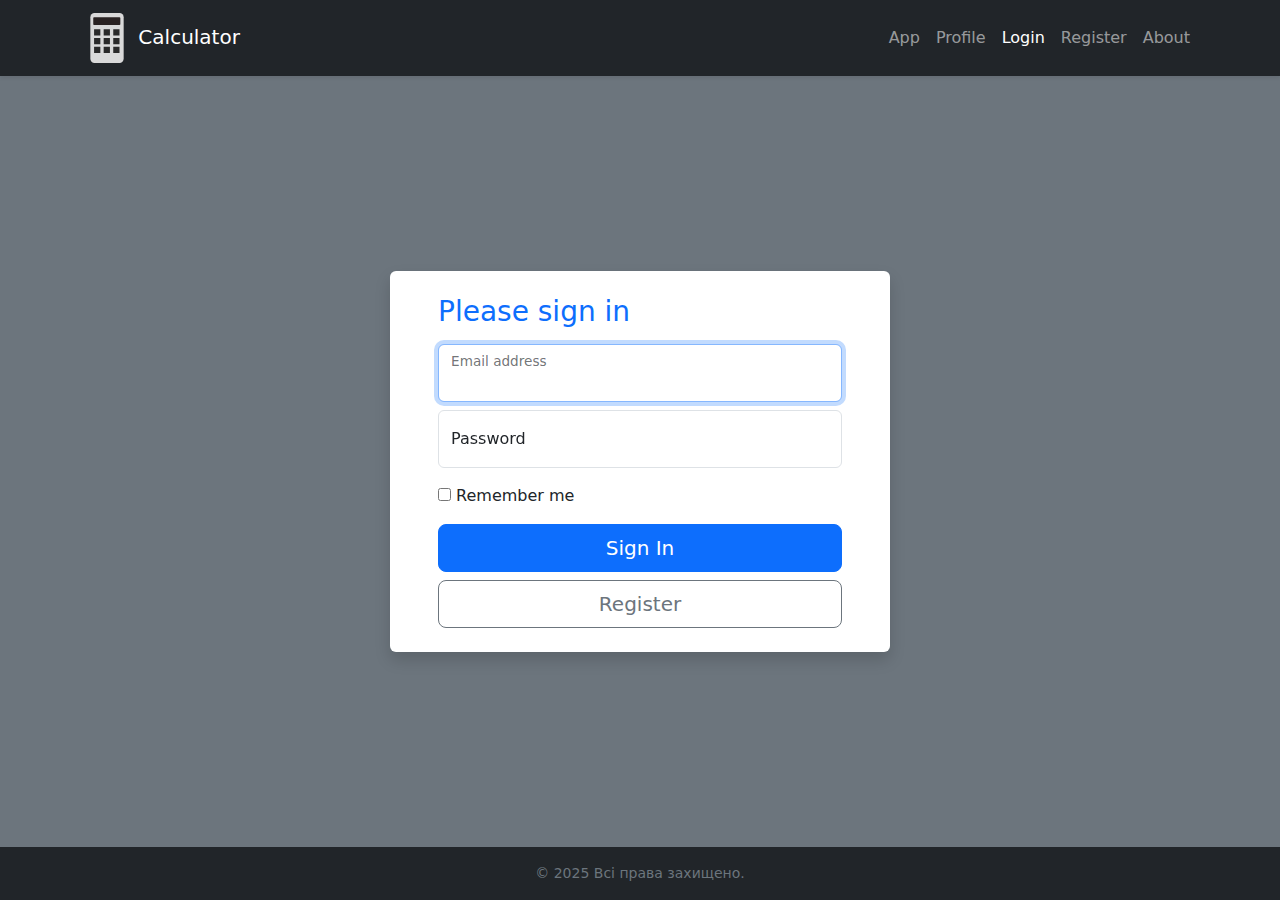
<file: docs/index.html>
<!DOCTYPE html>
<html lang="en">
<head>
    <meta charset="UTF-8">
    <meta name="viewport" content="width=device-width, initial-scale=1.0">
    <title>Login</title>
    <link href="https://cdn.jsdelivr.net/npm/bootstrap@5.0.2/dist/css/bootstrap.min.css" rel="stylesheet">
    <link rel="stylesheet" type="text/css" href="styles.css">
</head>
<body class="bg-secondary vh-100 ">
<header>
  <nav class="navbar navbar-expand-sm navbar-dark bg-dark shadow-sm">
    <div class="container">
      <a class="navbar-brand mb-0 h1" href="app.html">
        <img src="calcpic.svg" width="50" height="50" class="d-inline-block" alt="Calculator">
        Calculator
      </a>
  
      <button 
      class="navbar-toggler" 
      type="button"
      data-bs-toggle="collapse" 
      data-bs-target="#navbarNav"
      aria-controls="navbarNav"
      aria-expanded="false"
      aria-label="Toogle-navigation"
      >
        <span class="navbar-toggler-icon"></span>
      </button>
  
      <div class="collapse navbar-collapse" id="navbarNav">
        <ul class="navbar-nav ms-auto">
          <li class="nav-item">
            <a class="nav-link" href="app.html">App</a>
          </li>
          <li class="nav-item">
            <a class="nav-link" href="profile.html">Profile</a>
          </li>
          <li class="nav-item">
            <a class="nav-link active" href="index.html">Login</a>
          </li>
          <li class="nav-item">
            <a class="nav-link" href="registration.html">Register</a>
          </li>
          <li class="nav-item">
            <a class="nav-link" href="about.html">About</a>
          </li>
          
        </ul>
      </div>
    </div>
  </nav>
</header>

  
  
<div class="container d-flex justify-content-center py-5">
<form class="bg-white w-100 px-3 px-md-5 py-4 rounded shadow" id="login-form">
  <h1 class="h3 mb-3 text-primary">Please sign in</h1>

  <div class="form-floating mb-2">
      <input type="email" class="form-control" id="emailAddress" placeholder="Email address" required autofocus>
      <label for="emailAddress">Email address</label>
  </div>

  <div class="form-floating mb-3">
      <input type="password" class="form-control" id="password" placeholder="Password" required>
      <label for="password">Password</label>
  </div>

  <div class="checkbox mb-3">
      <label>
          <input type="checkbox" value="remember-me"> Remember me
      </label>
  </div>

  <button type="submit" class="w-100 btn btn-lg btn-primary mb-2">Sign In</button>
  <a href="registration.html" class="w-100 btn btn-lg btn-outline-secondary">Register</a>
</div>


<footer class="container-fluid bg-dark text-center py-3 text-secondary small">
  © 2025 Всі права захищено.
</footer>
          
        
          <script src="https://cdn.jsdelivr.net/npm/bootstrap@5.0.2/dist/js/bootstrap.bundle.min.js"></script>

</body>
</html>
</file>
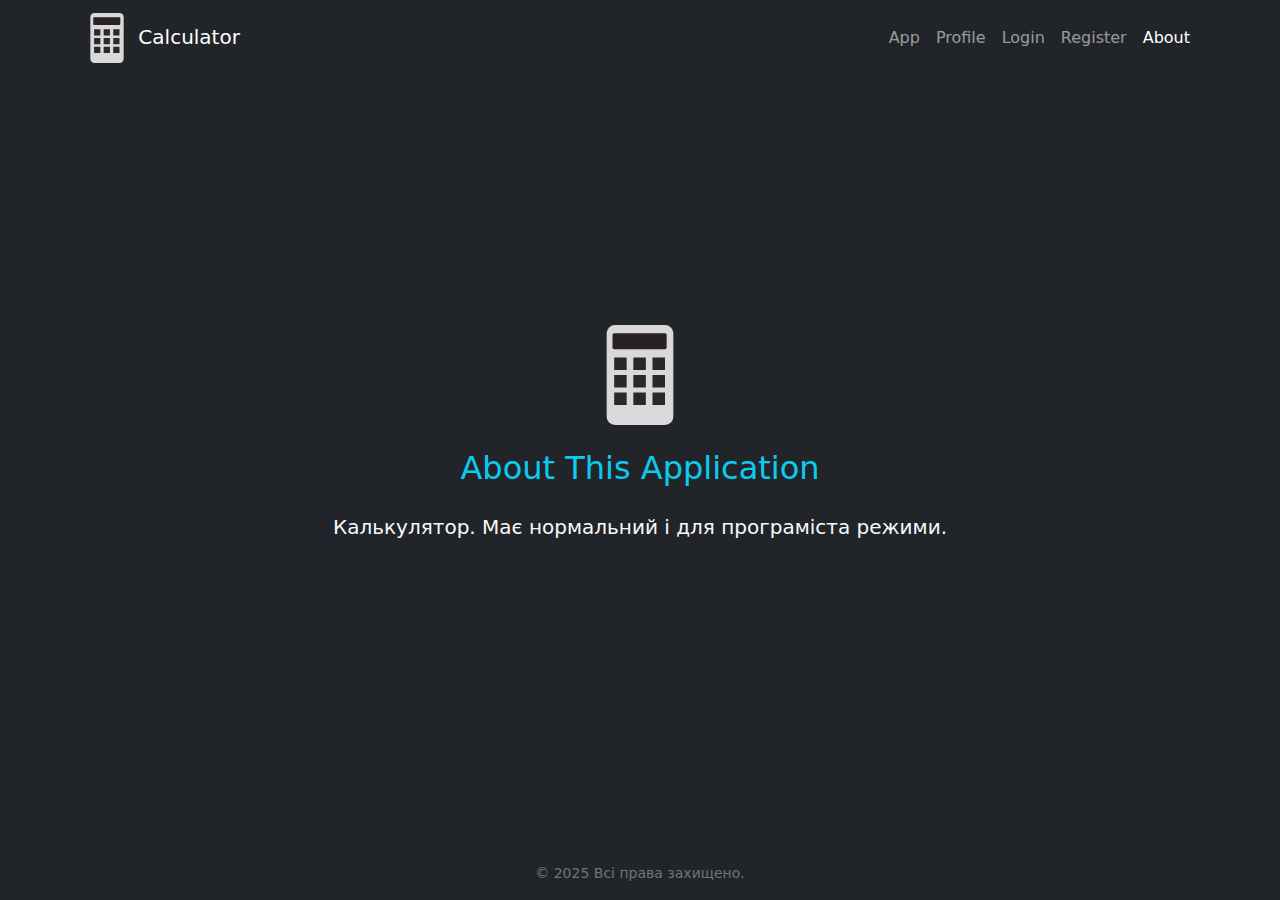
<file: docs/about.html>
<!DOCTYPE html>
<html lang="en">
<head>
    <meta charset="UTF-8">
    <meta name="viewport" content="width=device-width, initial-scale=1.0">
    <title>About App</title>
    <link href="https://cdn.jsdelivr.net/npm/bootstrap@5.0.2/dist/css/bootstrap.min.css" rel="stylesheet">
    <link rel="stylesheet" type="text/css" href="styles.css">
</head>
<body class="bg-dark vh-100 ">
<header>
  <nav class="navbar navbar-expand-sm navbar-dark bg-dark shadow-sm">
    <div class="container">
      <a class="navbar-brand mb-0 h1" href="app.html">
        <img src="calcpic.svg" width="50" height="50" class="d-inline-block" alt="Calculator">
        Calculator
      </a>
  
      <button 
      class="navbar-toggler" 
      type="button"
      data-bs-toggle="collapse" 
      data-bs-target="#navbarNav"
      aria-controls="navbarNav"
      aria-expanded="false"
      aria-label="Toogle-navigation"
      >
        <span class="navbar-toggler-icon"></span>
      </button>
  
      <div class="collapse navbar-collapse" id="navbarNav">
        <ul class="navbar-nav ms-auto">
          <li class="nav-item">
            <a class="nav-link" href="app.html">App</a>
          </li>
          <li class="nav-item">
            <a class="nav-link" href="profile.html">Profile</a>
          </li>
          <li class="nav-item">
            <a class="nav-link" href="index.html">Login</a>
          </li>
          <li class="nav-item">
            <a class="nav-link" href="registration.html">Register</a>
          </li>
          <li class="nav-item">
            <a class="nav-link active" href="about.html">About</a>
          </li>
          
        </ul>
      </div>
    </div>
  </nav>
</header>

<div class="container-fluid py-5 bg-dark">
    <div class="text-center">
      <img src="calcpic.svg" width="100" height="100" alt="Emblem" class="mb-4">
      <h2 class="text-info mb-4">About This Application</h1>
      <p class="lead text-light">
        Калькулятор. Має нормальний і для програміста режими.
      </p>
      <p class="text-muted">KV22 Kovkin Vladyslav, 2025.</p>
  </div>
</div>

<footer class="container-fluid bg-dark text-center py-3 text-secondary small">
© 2025 Всі права захищено.
</footer>
          
        
<script src="https://cdn.jsdelivr.net/npm/bootstrap@5.0.2/dist/js/bootstrap.bundle.min.js"></script>

</body>
</html>
</file>
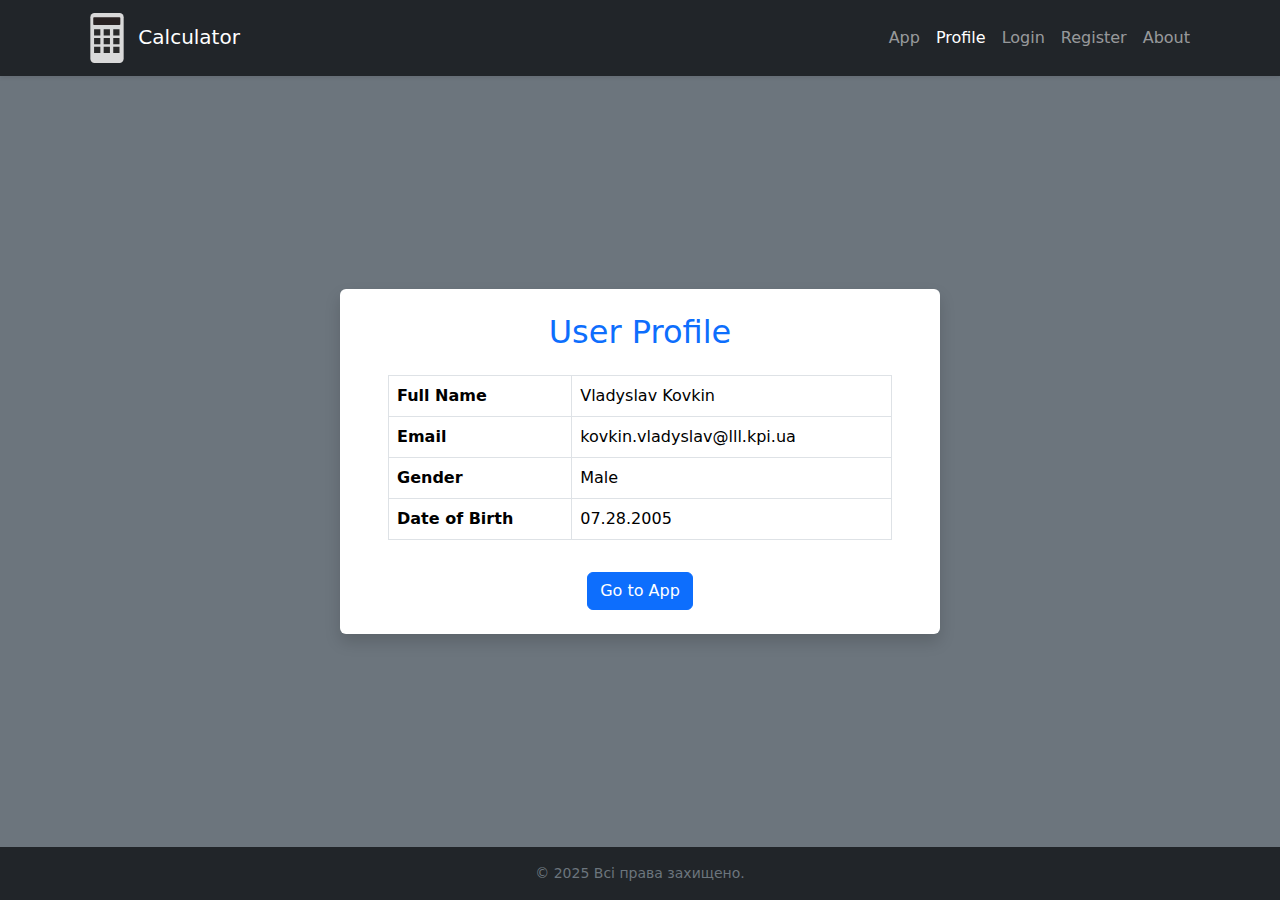
<file: docs/profile.html>
<!DOCTYPE html>
<html lang="en">

<head>
  <meta charset="UTF-8">
  <meta name="viewport" content="width=device-width, initial-scale=1.0">
  <title>User Profile</title>
  <link href="https://cdn.jsdelivr.net/npm/bootstrap@5.0.2/dist/css/bootstrap.min.css" rel="stylesheet">
  <link rel="stylesheet" type="text/css" href="styles.css">
</head>

<body class="bg-secondary">

<header>
  <nav class="navbar navbar-expand-sm navbar-dark bg-dark shadow-sm">
    <div class="container">
      <a class="navbar-brand mb-0 h1" href="app.html">
        <img src="calcpic.svg" width="50" height="50" alt="Calculator">
        Calculator
      </a>
      <button class="navbar-toggler" type="button" data-bs-toggle="collapse" data-bs-target="#navbarNav">
        <span class="navbar-toggler-icon"></span>
      </button>
      <div class="collapse navbar-collapse" id="navbarNav">
        <ul class="navbar-nav ms-auto">
          <li class="nav-item"><a class="nav-link" href="app.html">App</a></li>
          <li class="nav-item"><a class="nav-link active" href="profile.html">Profile</a></li>
          <li class="nav-item"><a class="nav-link" href="index.html">Login</a></li>
          <li class="nav-item"><a class="nav-link" href="registration.html">Register</a></li>
          <li class="nav-item"><a class="nav-link" href="about.html">About</a></li>
        </ul>
      </div>
    </div>
  </nav>
</header>

<div class="container d-flex justify-content-center align-items-center" style="min-height:80vh;">
  <div class="bg-white rounded shadow w-100 px-3 px-md-5 py-4" style="max-width:600px;">
    <h2 class="text-primary mb-4 text-center">User Profile</h2>
    
    <table class="table table-bordered">
      <tbody>
        <tr>
          <th scope="row">Full Name</th>
          <td>Vladyslav Kovkin</td>
        </tr>
        <tr>
          <th scope="row">Email</th>
          <td>kovkin.vladyslav@lll.kpi.ua</td>
        </tr>
        <tr>
          <th scope="row">Gender</th>
          <td>Male</td>
        </tr>
        <tr>
          <th scope="row">Date of Birth</th>
          <td>07.28.2005</td>
        </tr>
      </tbody>
    </table>

    <div class="text-center">
      <a href="app.html" class="btn btn-primary mt-3">Go to App</a>
    </div>

  </div>
</div>

<footer class="container-fluid bg-dark text-center py-3 text-secondary small">
    © 2025 Всі права захищено.
  </footer>
  
<script src="https://cdn.jsdelivr.net/npm/bootstrap@5.0.2/dist/js/bootstrap.bundle.min.js"></script>

</body>

</html>
</file>
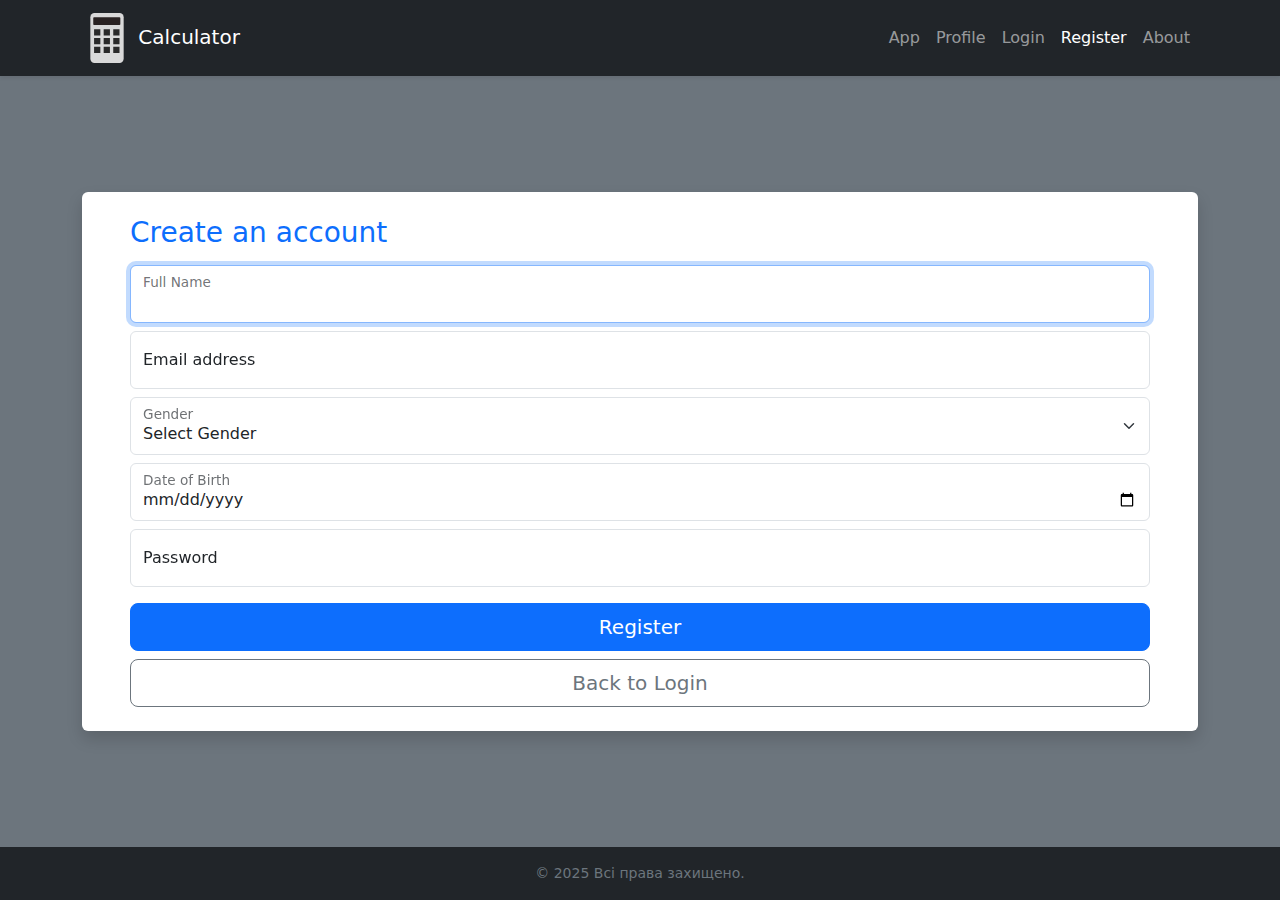
<file: docs/registration.html>
<!DOCTYPE html>
<html lang="en">

<head>
  <meta charset="UTF-8">
  <meta name="viewport" content="width=device-width, initial-scale=1.0">
  <title>Register</title>
  <link href="https://cdn.jsdelivr.net/npm/bootstrap@5.0.2/dist/css/bootstrap.min.css" rel="stylesheet">
  <link rel="stylesheet" type="text/css" href="styles.css">
</head>

<body class="bg-secondary vh-100">
  <header>
    <nav class="navbar navbar-expand-sm navbar-dark bg-dark shadow-sm">
      <div class="container">
        <a class="navbar-brand mb-0 h1" href="app.html">
          <img src="calcpic.svg" width="50" height="50" class="d-inline-block" alt="Calculator">
          Calculator
        </a>

        <button class="navbar-toggler" type="button" data-bs-toggle="collapse" data-bs-target="#navbarNav">
          <span class="navbar-toggler-icon"></span>
        </button>

        <div class="collapse navbar-collapse" id="navbarNav">
          <ul class="navbar-nav ms-auto">
            <li class="nav-item">
              <a class="nav-link" href="app.html">App</a>
            </li>
            <li class="nav-item">
              <a class="nav-link" href="profile.html">Profile</a>
            </li>
            <li class="nav-item">
              <a class="nav-link" href="index.html">Login</a>
            </li>
            <li class="nav-item">
              <a class="nav-link active" href="registration.html">Register</a>
            </li>
            <li class="nav-item">
              <a class="nav-link" href="about.html">About</a>
            </li>
          </ul>
        </div>
      </div>
    </nav>
  </header>

  <div class="container d-flex justify-content-center py-5">
    <form class="bg-white w-100 px-3 px-md-5 py-4 rounded shadow" id="register-form">
      <h1 class="h3 mb-3 text-primary">Create an account</h1>

      <div class="form-floating mb-2">
        <input type="text" class="form-control" id="fullName" placeholder="Full Name" required autofocus>
        <label for="fullName">Full Name</label>
      </div>

      <div class="form-floating mb-2">
        <input type="email" class="form-control" id="emailAddress" placeholder="Email address" required>
        <label for="emailAddress">Email address</label>
      </div>

      <div class="form-floating mb-2">
        <select class="form-select" id="gender" required>
          <option value="" selected disabled>Select Gender</option>
          <option value="male">Male</option>
          <option value="female">Female</option>
          <option value="other">Other</option>
        </select>
        <label for="gender">Gender</label>
      </div>

      <div class="form-floating mb-2">
        <input type="date" class="form-control" id="birthDate" required>
        <label for="birthDate">Date of Birth</label>
      </div>

      <div class="form-floating mb-3">
        <input type="password" class="form-control" id="password" placeholder="Password" required>
        <label for="password">Password</label>
      </div>

      <button type="submit" class="w-100 btn btn-lg btn-primary mb-2">Register</button>
      <a href="index.html" class="w-100 btn btn-lg btn-outline-secondary">Back to Login</a>
    </form>
  </div>

  <footer class="container-fluid bg-dark text-center py-3 text-secondary small">
    © 2025 Всі права захищено.
  </footer>

  <script src="https://cdn.jsdelivr.net/npm/bootstrap@5.0.2/dist/js/bootstrap.bundle.min.js"></script>

</body>

</html>
</file>
<file: docs/styles.css>
#login-form{
    width:100%;
    max-width:500px;
}

body{
    display: flex;
    flex-direction: column;
    justify-content: space-between;
    min-height: 100vh;
}

#calculator{
    max-width: 300px;
    
}
</file>
